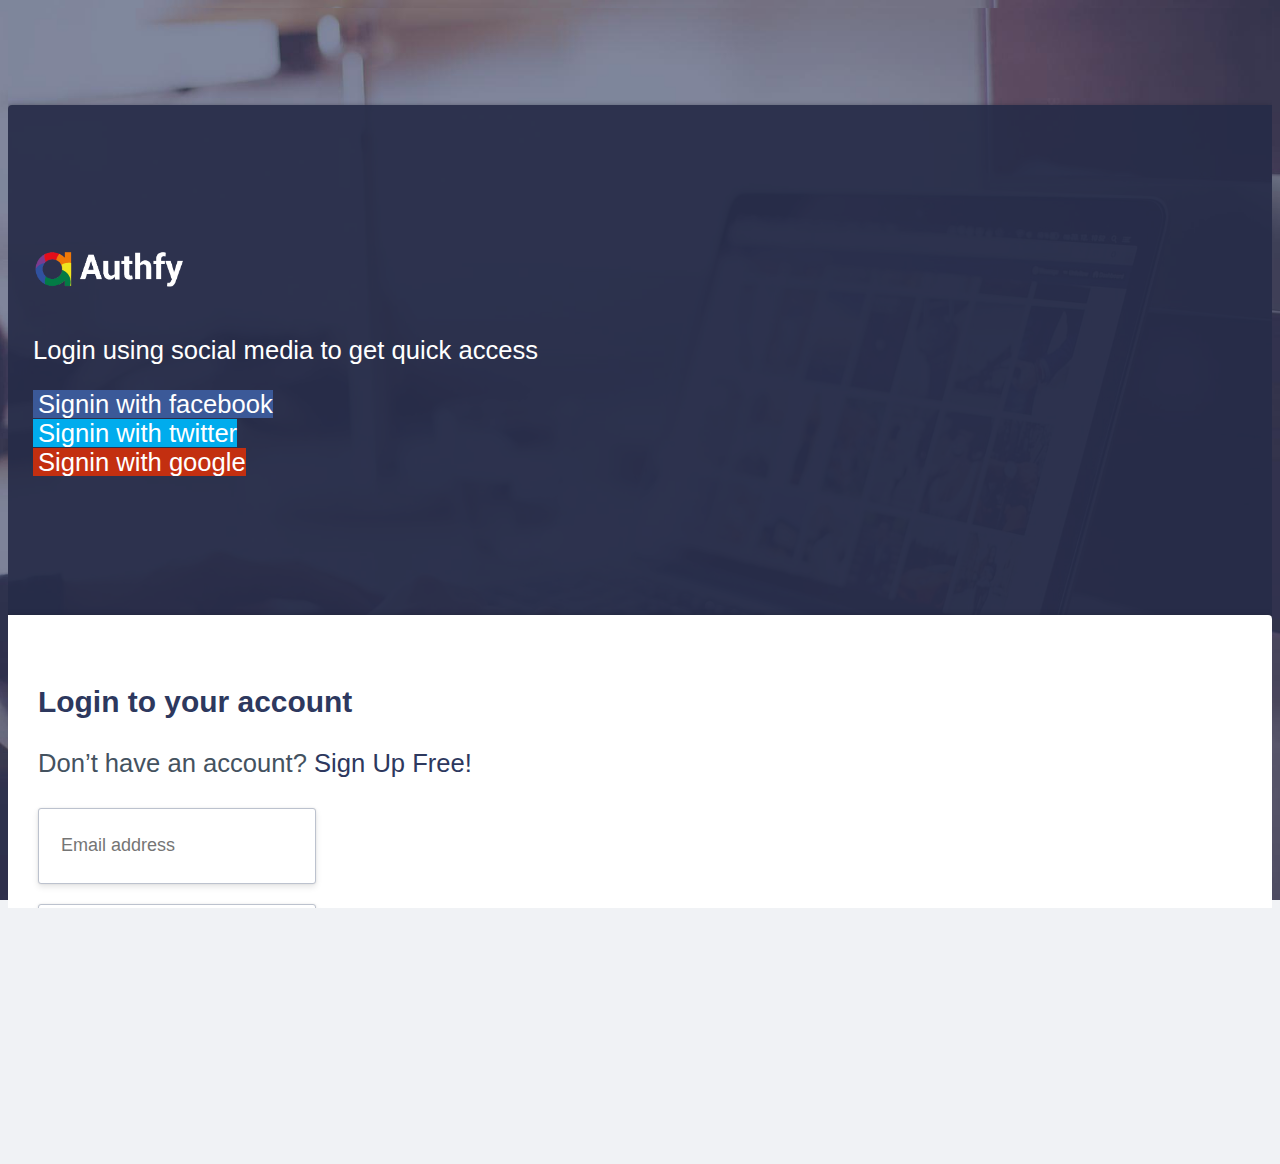
<file: LoginPage/index.html>
<!DOCTYPE html>
<html lang="en">

<head>
    <meta charset="UTF-8">
    <meta http-equiv="X-UA-Compatible" content="IE=edge">
    <meta name="viewport" content="width=device-width, initial-scale=1.0">
    <title>Document</title>
    <link rel="stylesheet" href="style.css">
    
    <link href="https://cdn.jsdelivr.net/npm/bootstrap@5.2.3/dist/css/bootstrap.min.css" rel="stylesheet"
        integrity="sha384-rbsA2VBKQhggwzxH7pPCaAqO46MgnOM80zW1RWuH61DGLwZJEdK2Kadq2F9CUG65" crossorigin="anonymous">
</head>

<body>

    <div class="container mx-5 px-5">
        <div class="row mx-5 px-5">
            <div class="authfy-container p-5">
                <div class="row p-5">
                    <div class="col-5 col-sm-5 authfy-panel-left">
                        <div class="brand-col">
                            <div class="headline">
                                <!-- brand-logo start -->
                                <div class="brand-logo">
                                    <img src="/LoginPage/img/brand-logo-white.png" width="150" alt="brand-logo">
                                </div><!-- ./brand-logo -->
                                <p>Login using social media to get quick access</p>
                                <!-- social login buttons start -->
                                <div class="row social-buttons">
                                    <div class="col-xs-4 col-sm-4 col-md-12">
                                        <a href="#" class="btn btn-block btn-facebook form-control">
                                            <i class="fa fa-facebook"></i> <span class="hidden-xs hidden-sm">Signin with
                                                facebook</span>
                                        </a>
                                    </div>
                                    <div class="col-xs-4 col-sm-4 col-md-12">
                                        <a href="#" class="btn btn-block btn-twitter form-control">
                                            <i class="fa fa-twitter"></i> <span class="hidden-xs hidden-sm">Signin with
                                                twitter</span>
                                        </a>
                                    </div>
                                    <div class="col-xs-4 col-sm-4 col-md-12">
                                        <a href="#" class="btn btn-block btn-google form-control">
                                            <i class="fa fa-google-plus"></i> <span class="hidden-xs hidden-sm">Signin
                                                with
                                                google</span>
                                        </a>
                                    </div>
                                </div><!-- ./social-buttons -->
                            </div>
                        </div>
                    </div>
                    <div class="col-7 col-sm-7 authfy-panel-right">
                        <!-- authfy-login start -->
                        <div class="authfy-login">
                            <!-- panel-login start -->
                            <div class="authfy-panel panel-login text-center active">
                                <div class="authfy-heading">
                                    <h3 class="auth-title">Login to your account</h3>
                                    <p>Don’t have an account? <a class="lnk-toggler" data-panel=".panel-signup"
                                            href="#">Sign Up Free!</a></p>
                                </div>
                                <div class="row">
                                    <div class="col-xs-12 col-sm-12">
                                        <form name="loginForm" class="loginForm" action="#" method="POST">
                                            <div class="form-group">
                                                <input type="email" class="form-control email" name="username"
                                                    placeholder="Email address">
                                            </div>
                                            <div class="form-group">
                                                <div class="pwdMask">
                                                    <input type="password" class="form-control password" name="password"
                                                        placeholder="Password">
                                                    <span class="fa fa-eye-slash pwd-toggle"></span>
                                                </div>
                                            </div>
                                            <!-- start remember-row -->
                                            <div class="row remember-row">
                                                <div class="col-md-6 col-lg-6  col-xs-6 col-sm-6 align-self-center ">
                                                    <div class="" style="margin-left: -45px;">
                                                    <label class="checkbox text-left" >
                                                        <input type="checkbox" value="remember-me" >
                                                        <span class="label-text  ">Remember me</span>
                                                    </label>
                                                </div>
                                                </div>
                                                <div class="col-md-6  col-lg-6 col-xs-6 col-sm-6">
                                                    <p class="forgotPwd">
                                                        <a class="lnk-toggler" data-panel=".panel-forgot"
                                                            href="#">Forgot
                                                            password?</a>
                                                    </p>
                                                </div>
                                            </div> <!-- ./remember-row -->
                                            <div class="form-group ">
                                                <button class="btn btn-lg btn-primary btn-block form-control" type="submit">Login
                                                    with
                                                    email</button>
                                            </div>
                                        </form>
                                    </div>
                                </div>
                            </div>
                        </div> <!-- ./authfy-login -->
                    </div>
                </div>
            </div>
        </div>
    </div>
</body>

</html>
</file>
<file: LoginPage/style.css>
body {
    font-family: titillium web,sans-serif;
    font-size: 1.6em;
    font-weight: 400;
    color: #44525f;
}
body, html {
    background-color: #f0f2f5;
    background-image: url(/LoginPage/img/bgimg.jpg );
    background-repeat: no-repeat;
    background-size: cover;
    background-position: 100%;
    height: 100vh;
    overflow-x: hidden;
    text-rendering: optimizeLegibility;
}


.authfy-container {
    margin-top: 97px;
    margin-bottom: 97px;
}
.authfy-panel-left {
    background-color: rgba(38,43,72,.92);
    color: #fff;
    border-top-left-radius: 4px;
    border-bottom-left-radius: 4px;
    -webkit-box-shadow: 0 3px 6px #1d2030;
    box-shadow: 0 3px 6px #1d2030;
}
.authfy-panel-left .brand-col {
    display: table;
    width: 100%;
    padding: 25px;
}

.authfy-login, .authfy-panel-left .brand-col {
    height: 460px;
}
.authfy-panel-left .brand-col .headline {
    display: table-cell;
    vertical-align: middle;
}
.brand-logo {
    margin-top: 0;
    margin-bottom: 35px;
}
.brand-col .social-buttons .btn-facebook {
    background: #3b5998;
}
.brand-col .social-buttons a {
    color: #fff;
    margin-top: 15px;
}
.brand-col .social-buttons a>span {
    padding-left: 5px;
}
.brand-col .social-buttons .btn-twitter {
    background: #00aced;
}
.brand-col .social-buttons a {
    color: #fff;
    margin-top: 15px;
}
.brand-col .social-buttons a>span {
    padding-left: 5px;
}
.brand-col .social-buttons .btn-google {
    background: #c32f10;
}
.brand-col .social-buttons a {
    color: #fff;
    margin-top: 15px;
}
.brand-col .social-buttons a>span {
    padding-left: 5px;
}
.authfy-panel-right {
    background-color: #fff;
    border-top-right-radius: 4px;
    border-bottom-right-radius: 4px;
    -webkit-box-shadow: 0 2px 6px 0 #1d2030;
    box-shadow: 0 2px 6px 0 #1d2030;
}
.authfy-login {
    position: relative;
    top: 0;
    left: 0;
    overflow: hidden;
}
.authfy-login, .authfy-panel-left .brand-col {
    height: 460px;
}
.authfy-login .authfy-panel.active {
    opacity: 1;
    transform: translateX(0);
    -webkit-transform: translateX(0);
}
@media (min-width: 768px)
{
    .authfy-panel {
        padding: 20px;
    }
}

.panel-login {
    margin-top: 20px;
}
.authfy-panel {
    padding: 20px 30px;
    position: absolute;
    top: 0;
    left: 0;
    width: 100%;
    height: 100%;
    transition: all .5s ease;
    opacity: 0;
    transform: translateX(-100%);
    -webkit-transform: translateX(-100%);
}
.authfy-panel .authfy-heading {
    margin-bottom: 30px;
}
.authfy-login .auth-title {
    font-weight: 700;
}
h1, h2, h3, h4, h5, h6 {
    font-family: titillium web,sans-serif;
    color: #2d385e;
}
a, a:hover, a:focus {
    color: #4f77ff;
}
a {
    text-decoration: none;
    color: #2d385e;
}
.panel-login .form-control, .panel-signup .form-control, .panel-forgot .form-control {
    background-color: #fff;
    color: #333;
    font-size: 18px;
    height: 50px;
    margin-bottom: 20px;
    padding: 12px 22px;
    border-radius: 3px;
    border: solid 1px #bcc2ce;
    outline: none;
    -webkit-box-shadow: 0 3px 6px 0 rgba(0,0,0,.1), 0 0 2px 0 rgba(0,0,0,.1);
    box-shadow: 0 3px 6px 0 rgba(0,0,0,.1), 0 0 2px 0 rgba(0,0,0,.1);
}
.pwdMask {
    position: relative;
}
/* .panel-login .form-control, .panel-signup .form-control, .panel-forgot .form-control {
    background-color: #fff;
    color: #333;
    font-size: 18px;
    height: 50px;
    margin-bottom: 20px;
    padding: 12px 22px;
    border-radius: 3px;
    border: solid 1px #bcc2ce;
    outline: none;
    -webkit-box-shadow: 0 3px 6px 0 rgba(0,0,0,.1), 0 0 2px 0 rgba(0,0,0,.1);
    box-shadow: 0 3px 6px 0 rgba(0,0,0,.1), 0 0 2px 0 rgba(0,0,0,.1);
} */
.panel-login .pwdMask .pwd-toggle, .panel-signup .pwdMask .pwd-toggle {
    top: 15px;
    right: 15px;
}
.pwdMask .pwd-toggle {
    color: #ccc;
    position: absolute;
    z-index: 2;
}
.panel-login .remember-row {
    margin-bottom: 10px;
}
.panel-login .remember-row label {
    font-weight: 400;
    position: relative;
    cursor: pointer;
    color: #666;
    padding-left: 24px;
}
/* .checkbox input[type=checkbox] {
    opacity: 0;
    z-index: 1;
    cursor: pointer;
}
.checkbox input[type=checkbox] {
    position: absolute;
    right: 9000px;
} */
.authfy-login .forgotPwd {
    text-align: right;
    margin-top: 10px;
}
a, a:hover, a:focus {
    color: #4f77ff;
}
a {
    text-decoration: none;
    color: #2d385e;
}
.authfy-login .btn.btn-lg {
    border-radius: 3px;
    box-shadow: 0 2px 3px #9c9c9c;
    background-color: #4f77ff;
    border-color: #4f77ff;
}
.btn-primary {
    background-color: #4f77ff;
    border-color: #4f77ff;
}
</file>
